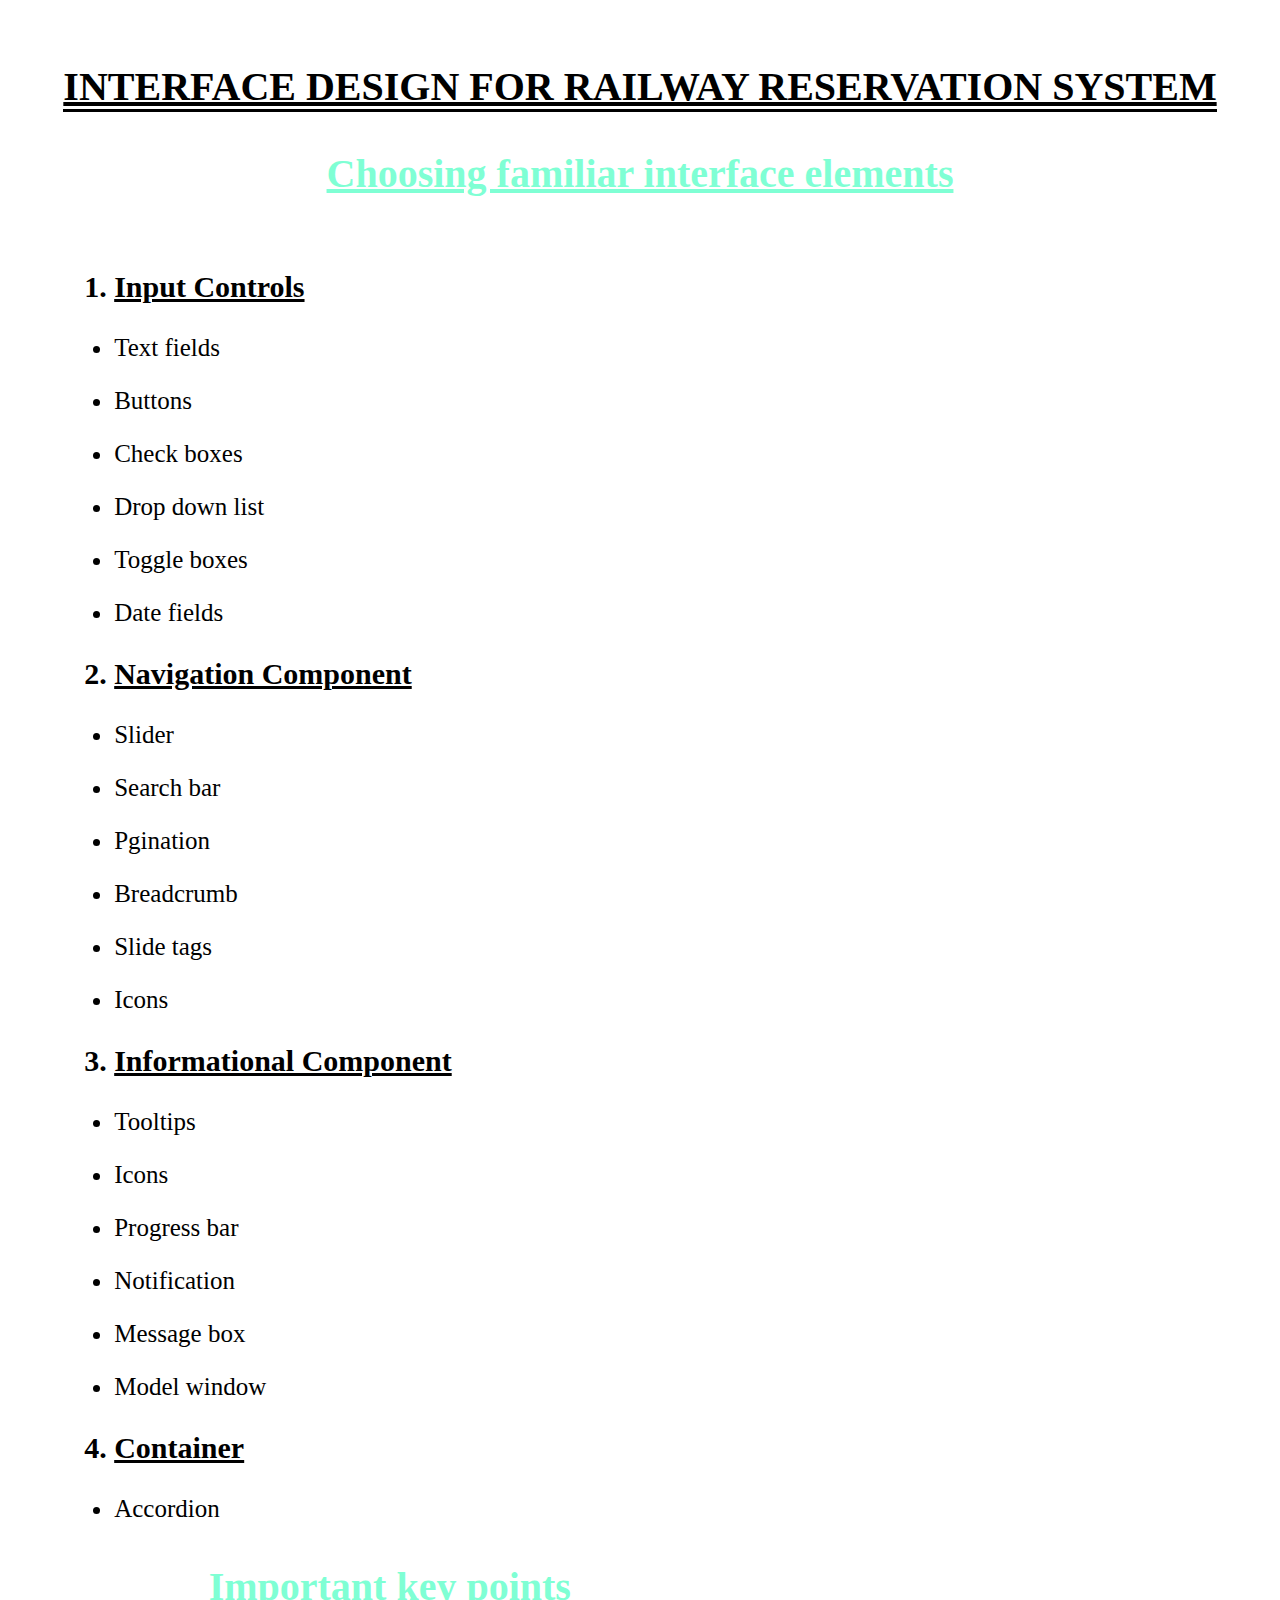
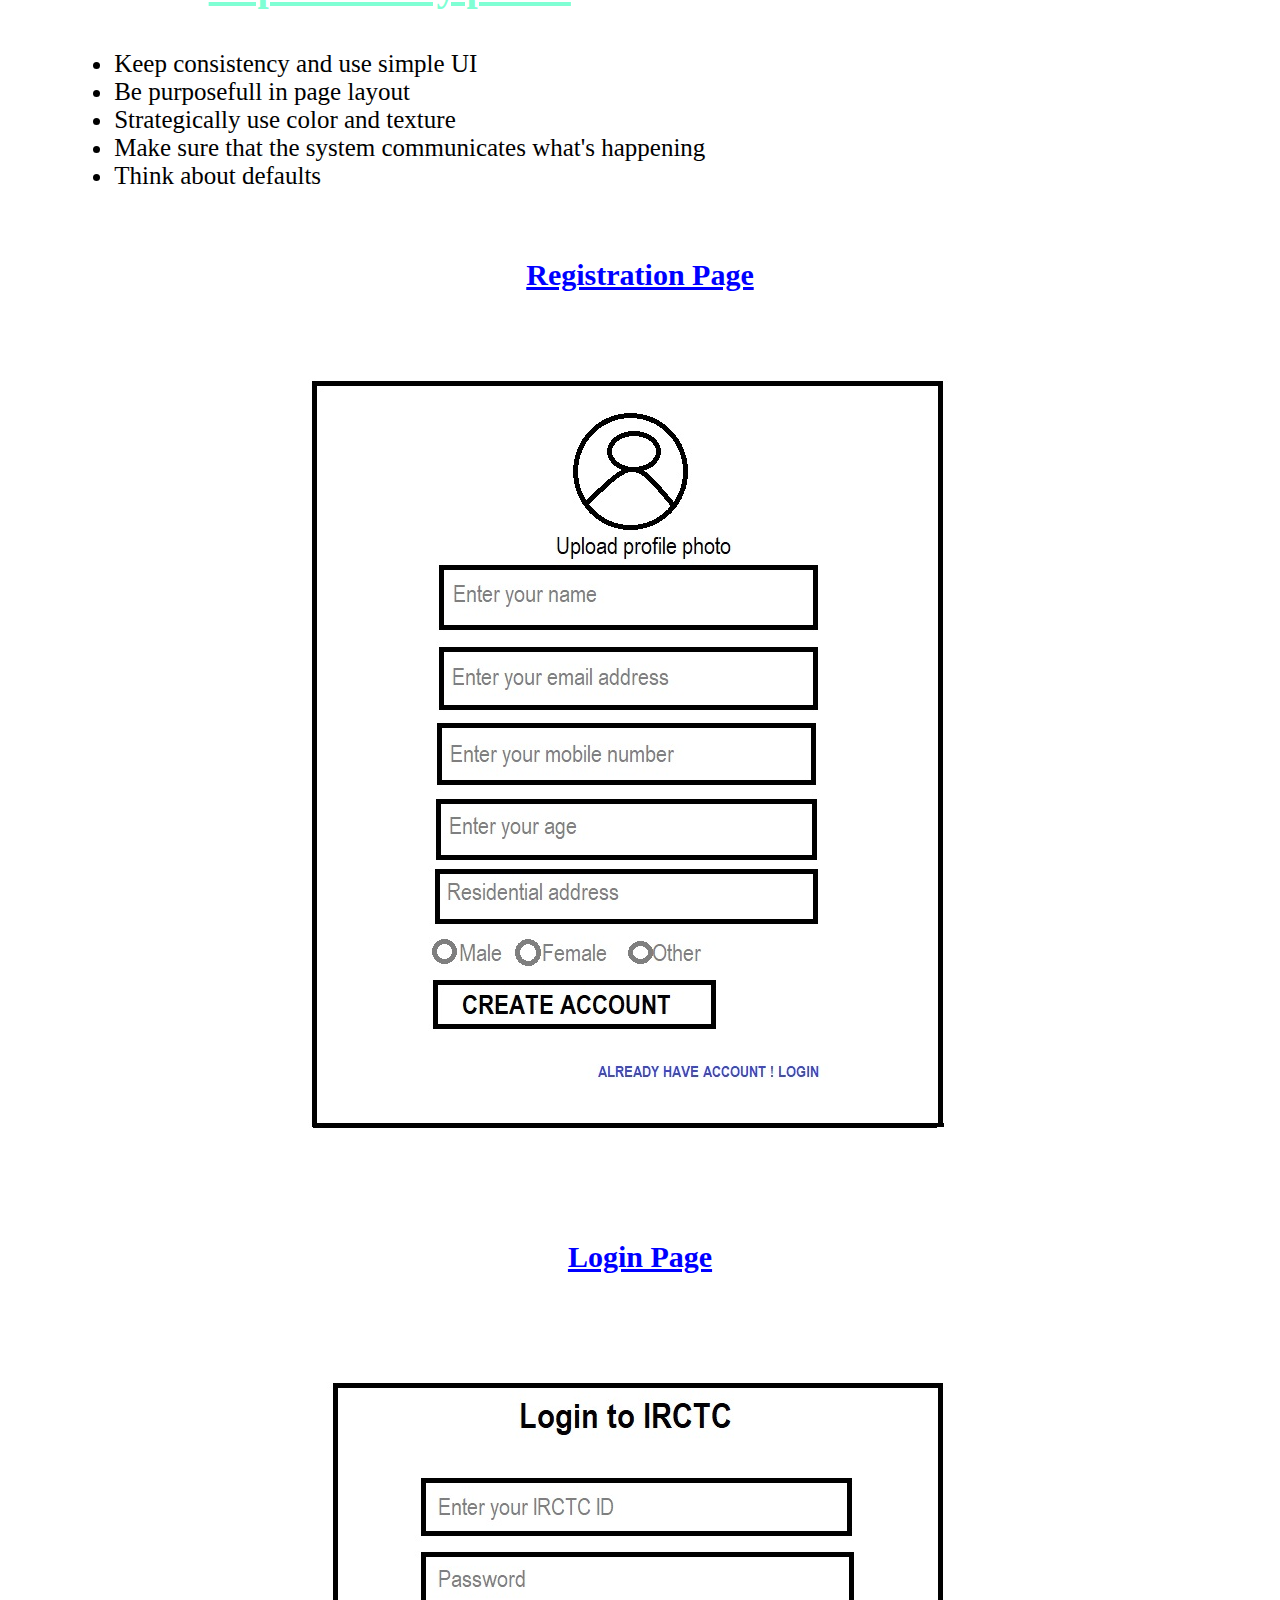
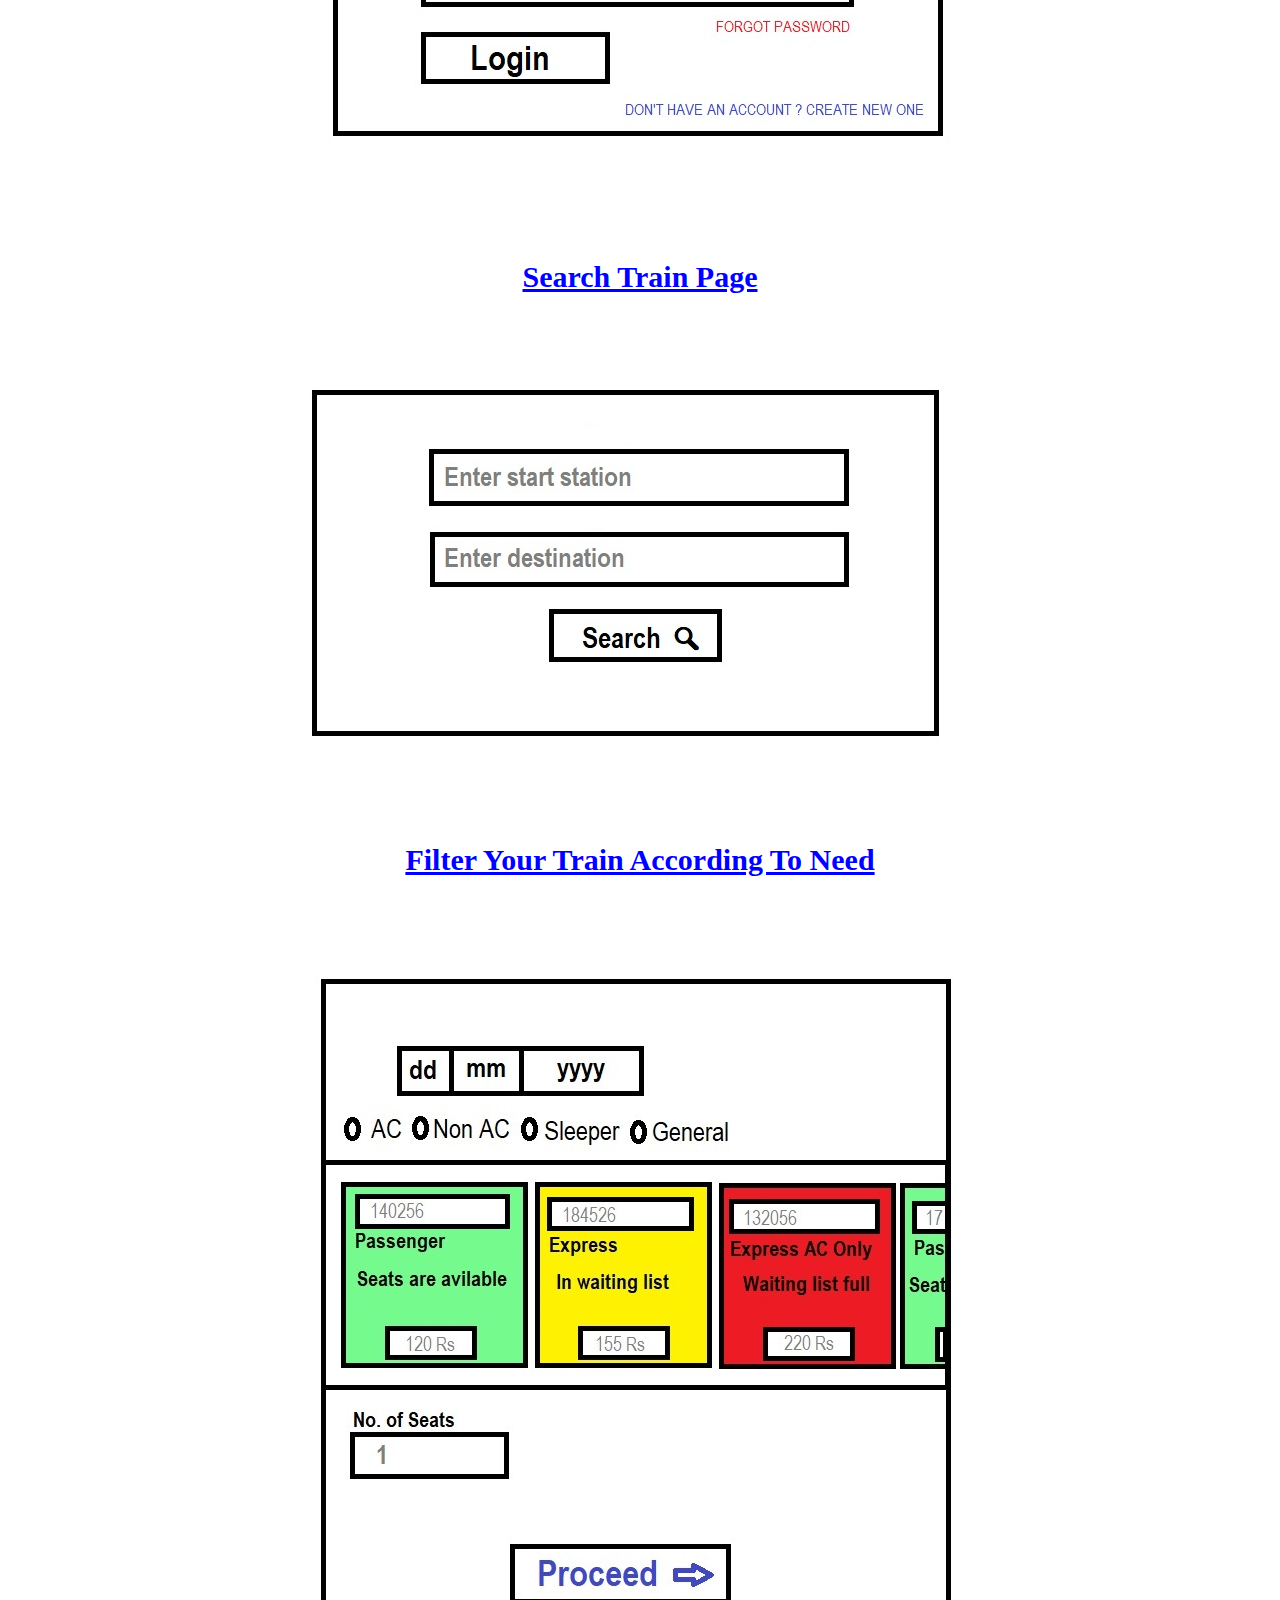
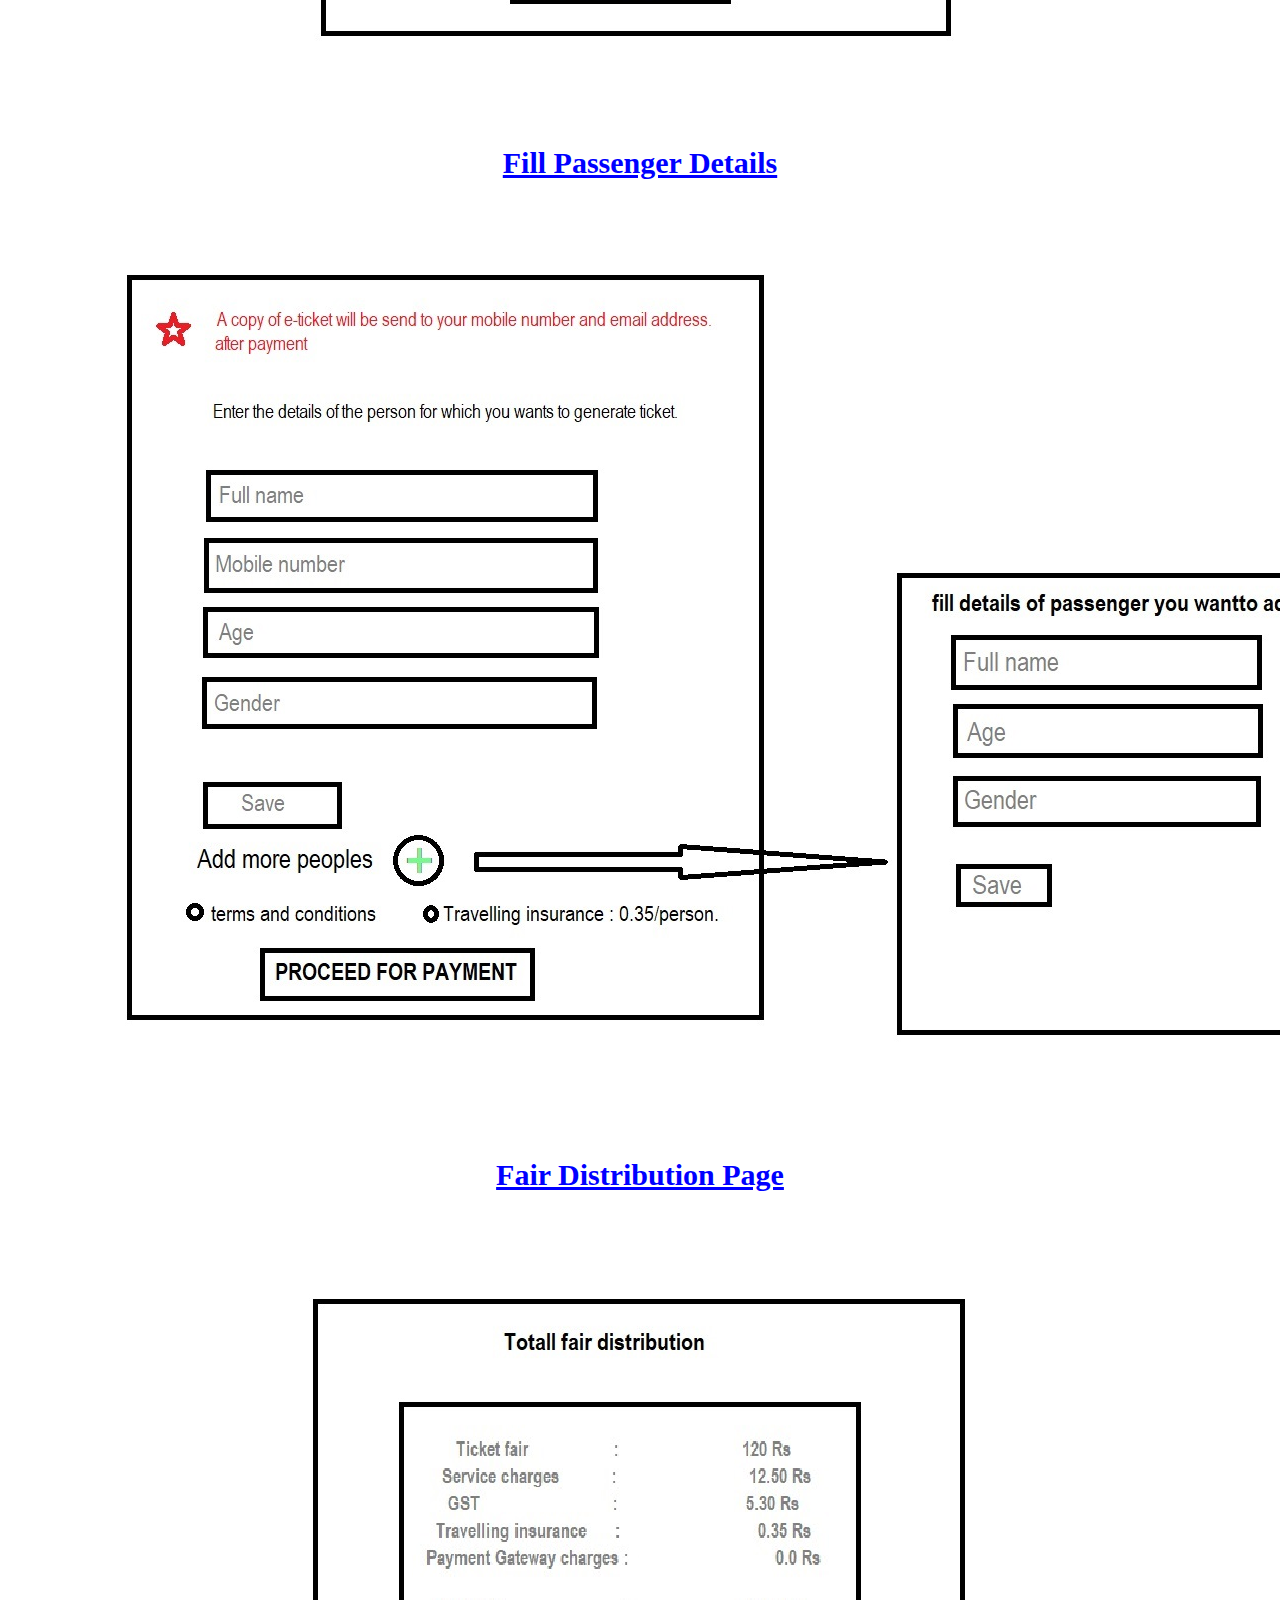
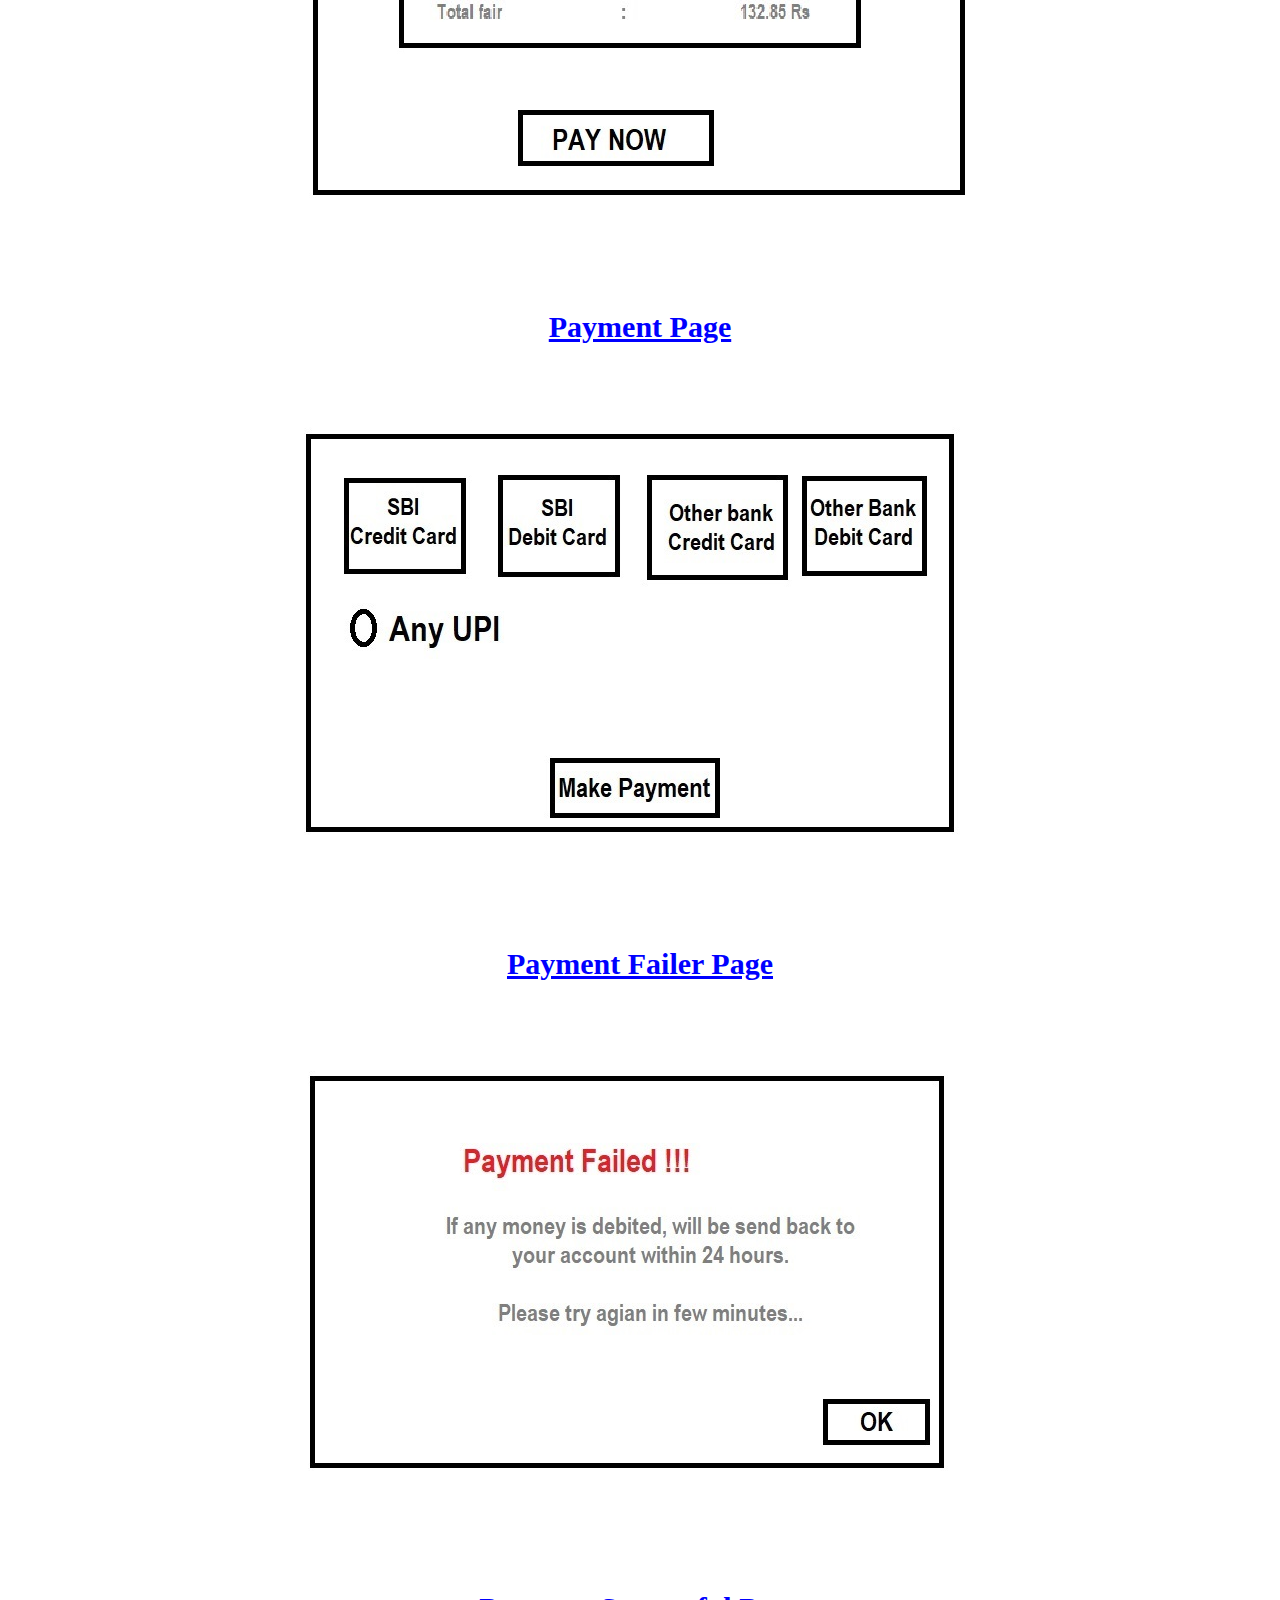
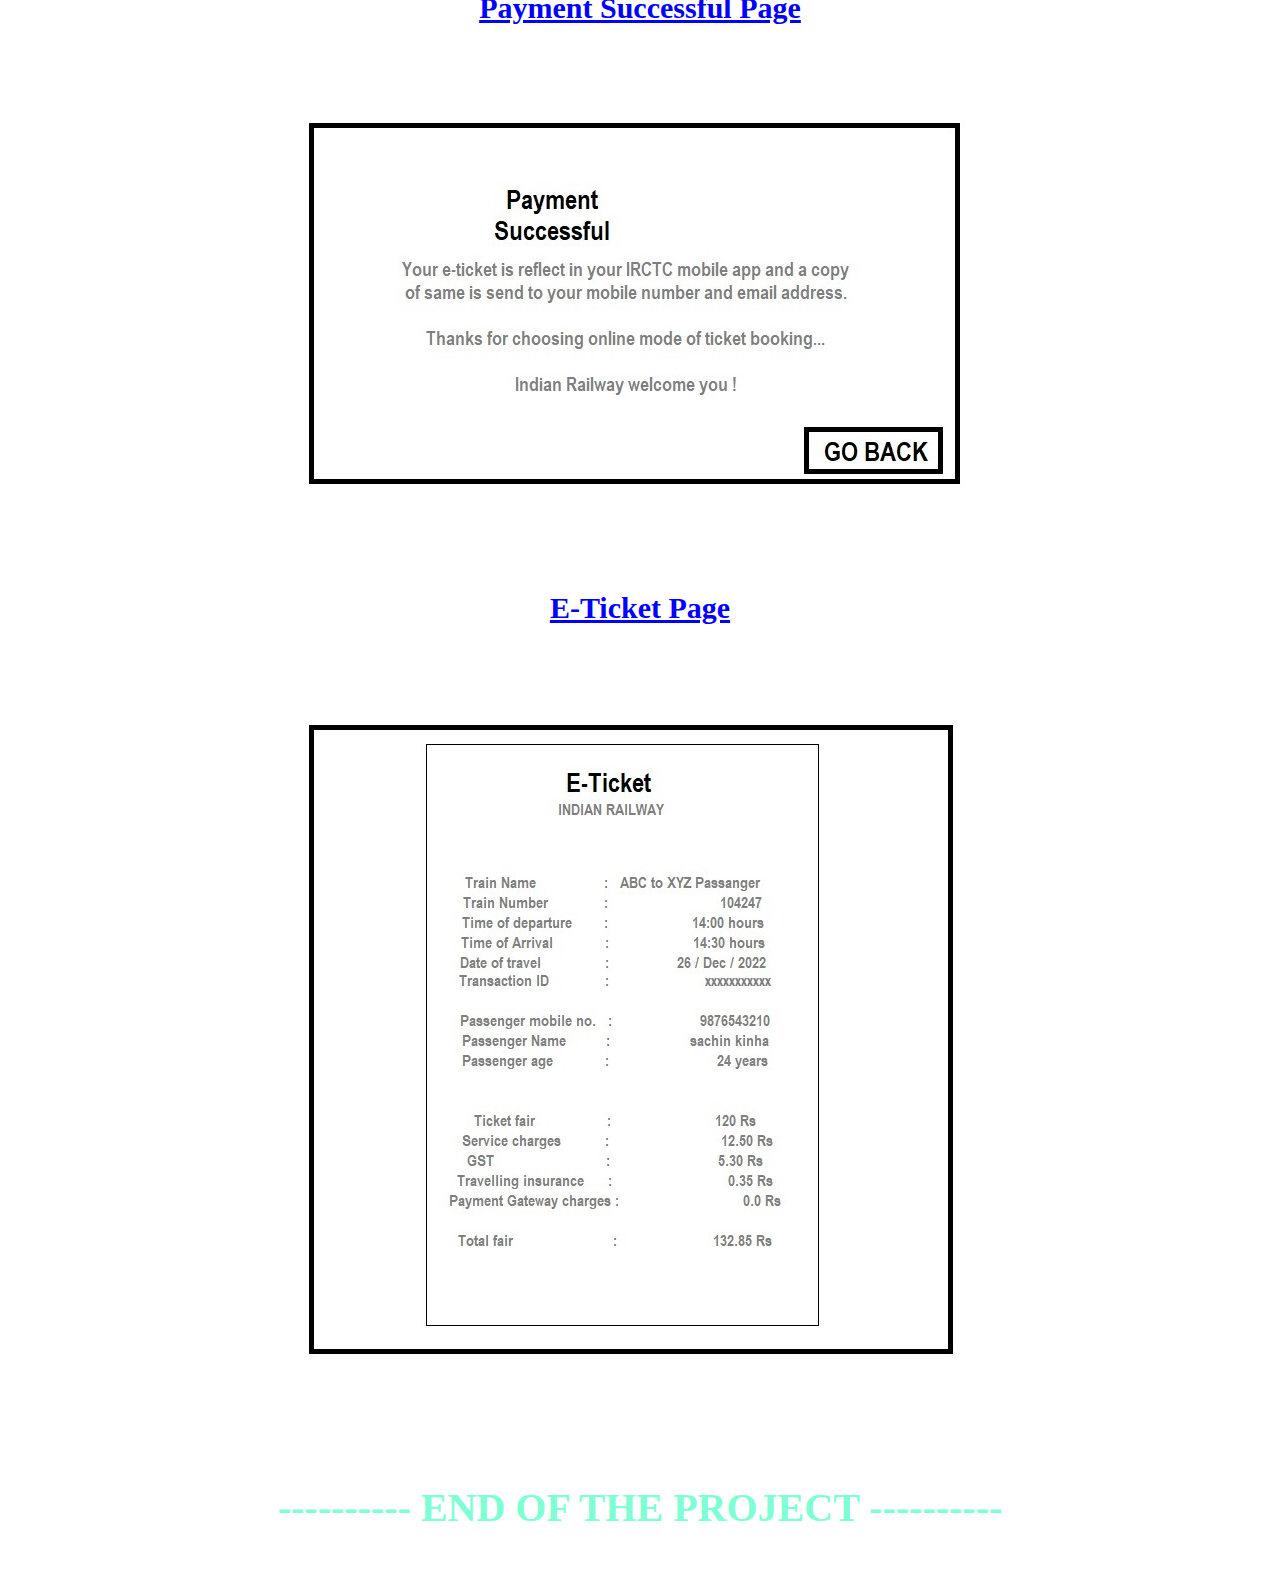
<file: index.html>
<!DOCTYPE html>
<html lang="en">

<head>
    <meta charset="UTF-8">
    <meta http-equiv="X-UA-Compatible" content="IE=edge">
    <meta name="viewport" content="width=device-width, initial-scale=1.0">
    <link rel="stylesheet" href="style.css">
    <title>User Interface Design</title>
</head>

<body>
    <h1><a>Interface Design For Railway Reservation System</a></h1>

    <div>
        <h3>Choosing familiar interface elements</h3>
        <table class="tb">
            <tr>
                <td>
                    <ol start="1">
                        <li>Input Controls</li>
                    </ol>
                    <ul>
                        <li>Text fields</li>
                    </ul>
                    <ul>
                        <li>Buttons</li>
                    </ul>
                    <ul>
                        <li>Check boxes</li>
                    </ul>
                    <ul>
                        <li>Drop down list</li>
                    </ul>
                    <ul>
                        <li>Toggle boxes</li>
                    </ul>
                    <ul>
                        <li>Date fields</li>
                    </ul>
                    <ol start="2">
                        <li>Navigation Component</li>
                    </ol>
                    <ul>
                        <li>Slider</li>
                    </ul>
                    <ul>
                        <li>Search bar</li>
                    </ul>
                    <ul>
                        <li>Pgination</li>
                    </ul>
                    <ul>
                        <li>Breadcrumb</li>
                    </ul>
                    <ul>
                        <li>Slide tags</li>
                    </ul>
                    <ul>
                        <li>Icons</li>
                    </ul>
                    <ol start="3">
                        <li>Informational Component</li>
                    </ol>
                    <ul>
                        <li>Tooltips</li>
                    </ul>
                    <ul>
                        <li>Icons</li>
                    </ul>
                    <ul>
                        <li>Progress bar</li>
                    </ul>
                    <ul>
                        <li>Notification</li>
                    </ul>
                    <ul>
                        <li>Message box</li>
                    </ul>
                    <ul>
                        <li>Model window</li>
                    </ul>
                    <ol start="4">
                        <li>Container</li>
                    </ol>
                    <ul>
                        <li>Accordion</li>
                    </ul>
                    <h3>Important key points</h3>
                    <ul>
                        <li>Keep consistency and use simple UI</li>
                        <li>Be purposefull in page layout</li>
                        <li>Strategically use color and texture</li>
                        <li>Make sure that the system communicates what's happening</li>
                        <li>Think about defaults</li>
                    </ul>
                </td>
            </tr>
        </table>
    </div>
    <div>
        <div class="imgBox">
            <h2>Registration Page</h2>
            <img src="registerPage.png" alt="">
        </div>
        <div class="imgBox">
            <h2>Login Page</h2>
            <img src="loginPage.png" alt="">
        </div>
        <div class="imgBox">
            <h2>Search Train Page</h2>
            <img src="searchPage.png" alt="">
        </div>
        <div class="imgBox">
            <h2>Filter Your Train According To Need</h2>
            <img src="fineTrainPage.png" alt="">
        </div>
        <div class="imgBox">
            <h2>Fill Passenger Details</h2>
            <img src="fillPassengerDetailPAge.png" alt="">
        </div>
        <div class="imgBox">
            <h2>Fair Distribution Page</h2>
            <img src="fairPage.png" alt="">
        </div>
        <div class="imgBox">
            <h2>Payment Page</h2>
            <img src="paymentPage.png" alt="">
        </div>
        <div class="imgBox">
            <h2>Payment Failer Page</h2>
            <img src="failerPage.png" alt="">
        </div>
        <div class="imgBox">
            <h2>Payment Successful Page</h2>
            <img src="successfulPage.png" alt="">
        </div>
        <div class="imgBox">
            <h2>E-Ticket Page</h2>
            <img src="e_ticketPage.png" alt="">
        </div>
        <h4>---------- END of the project ----------</h4>
    </div>
</body>

</html>
</file>
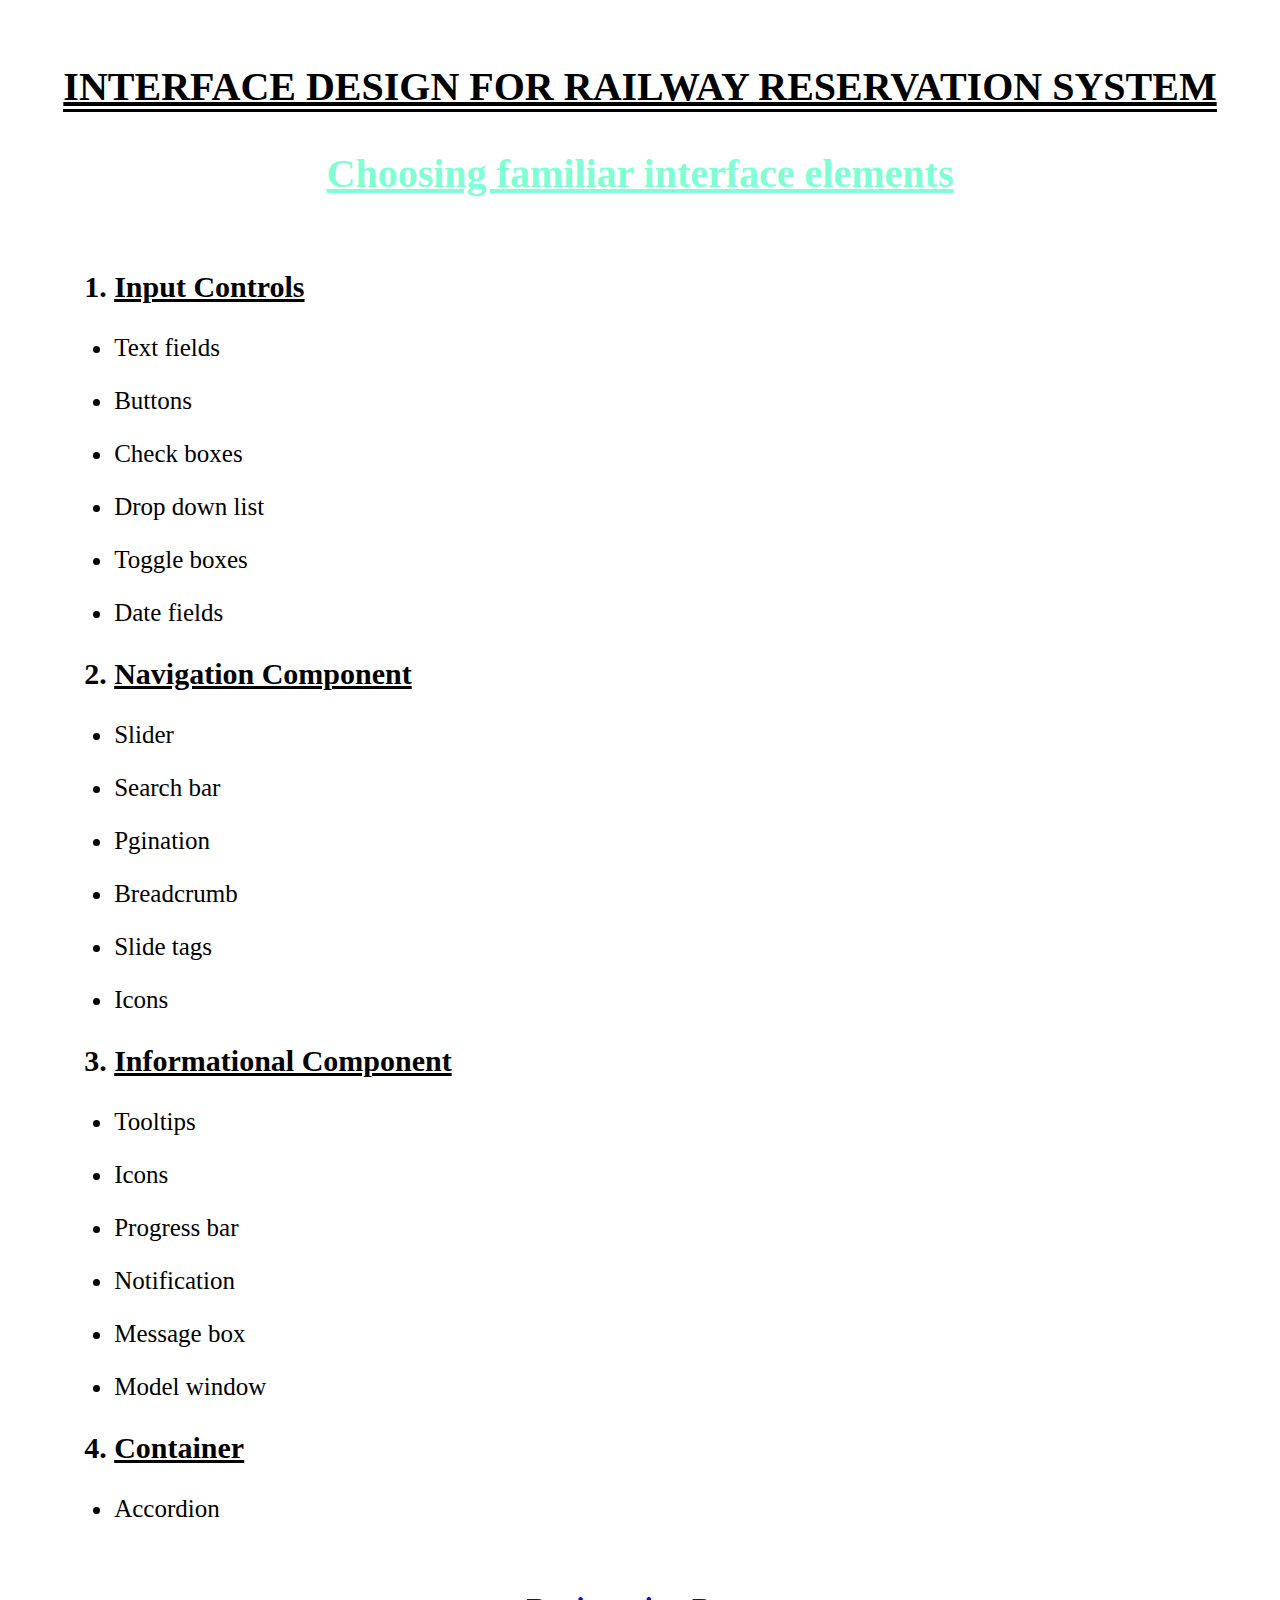
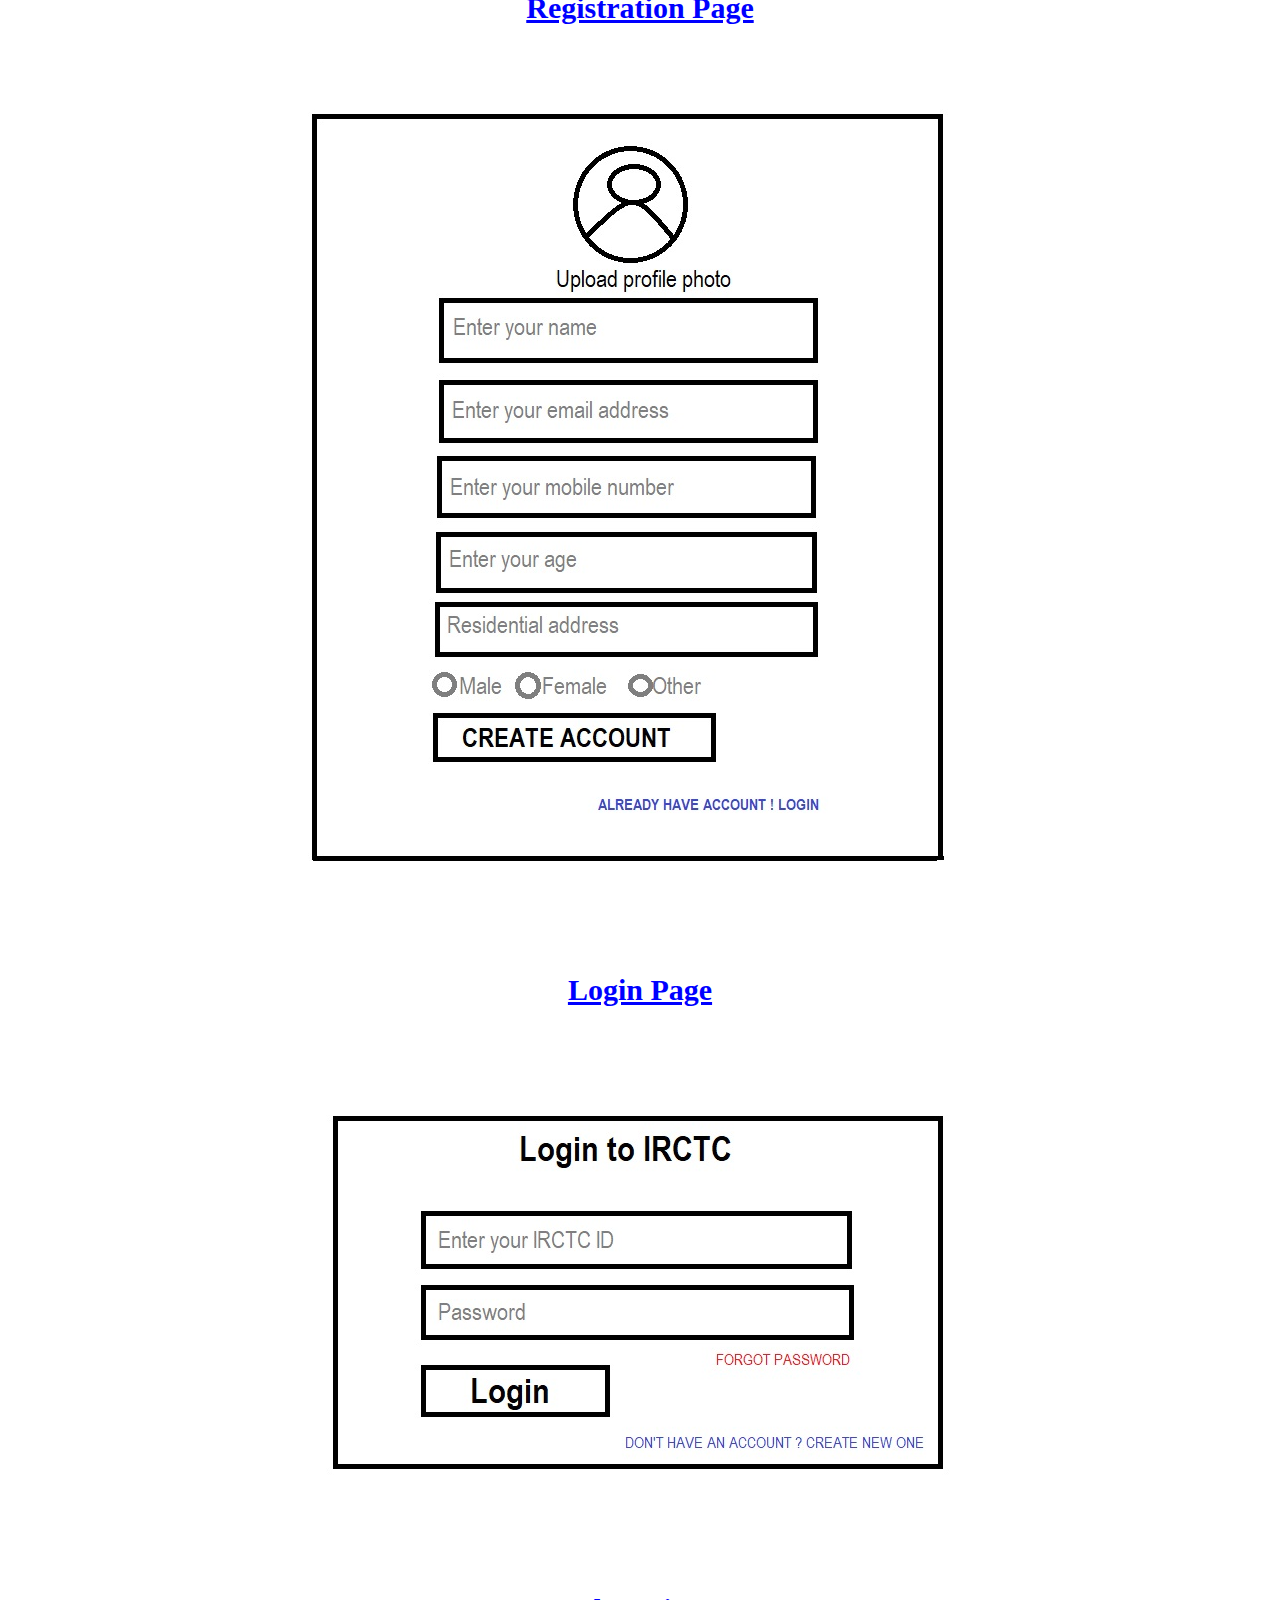
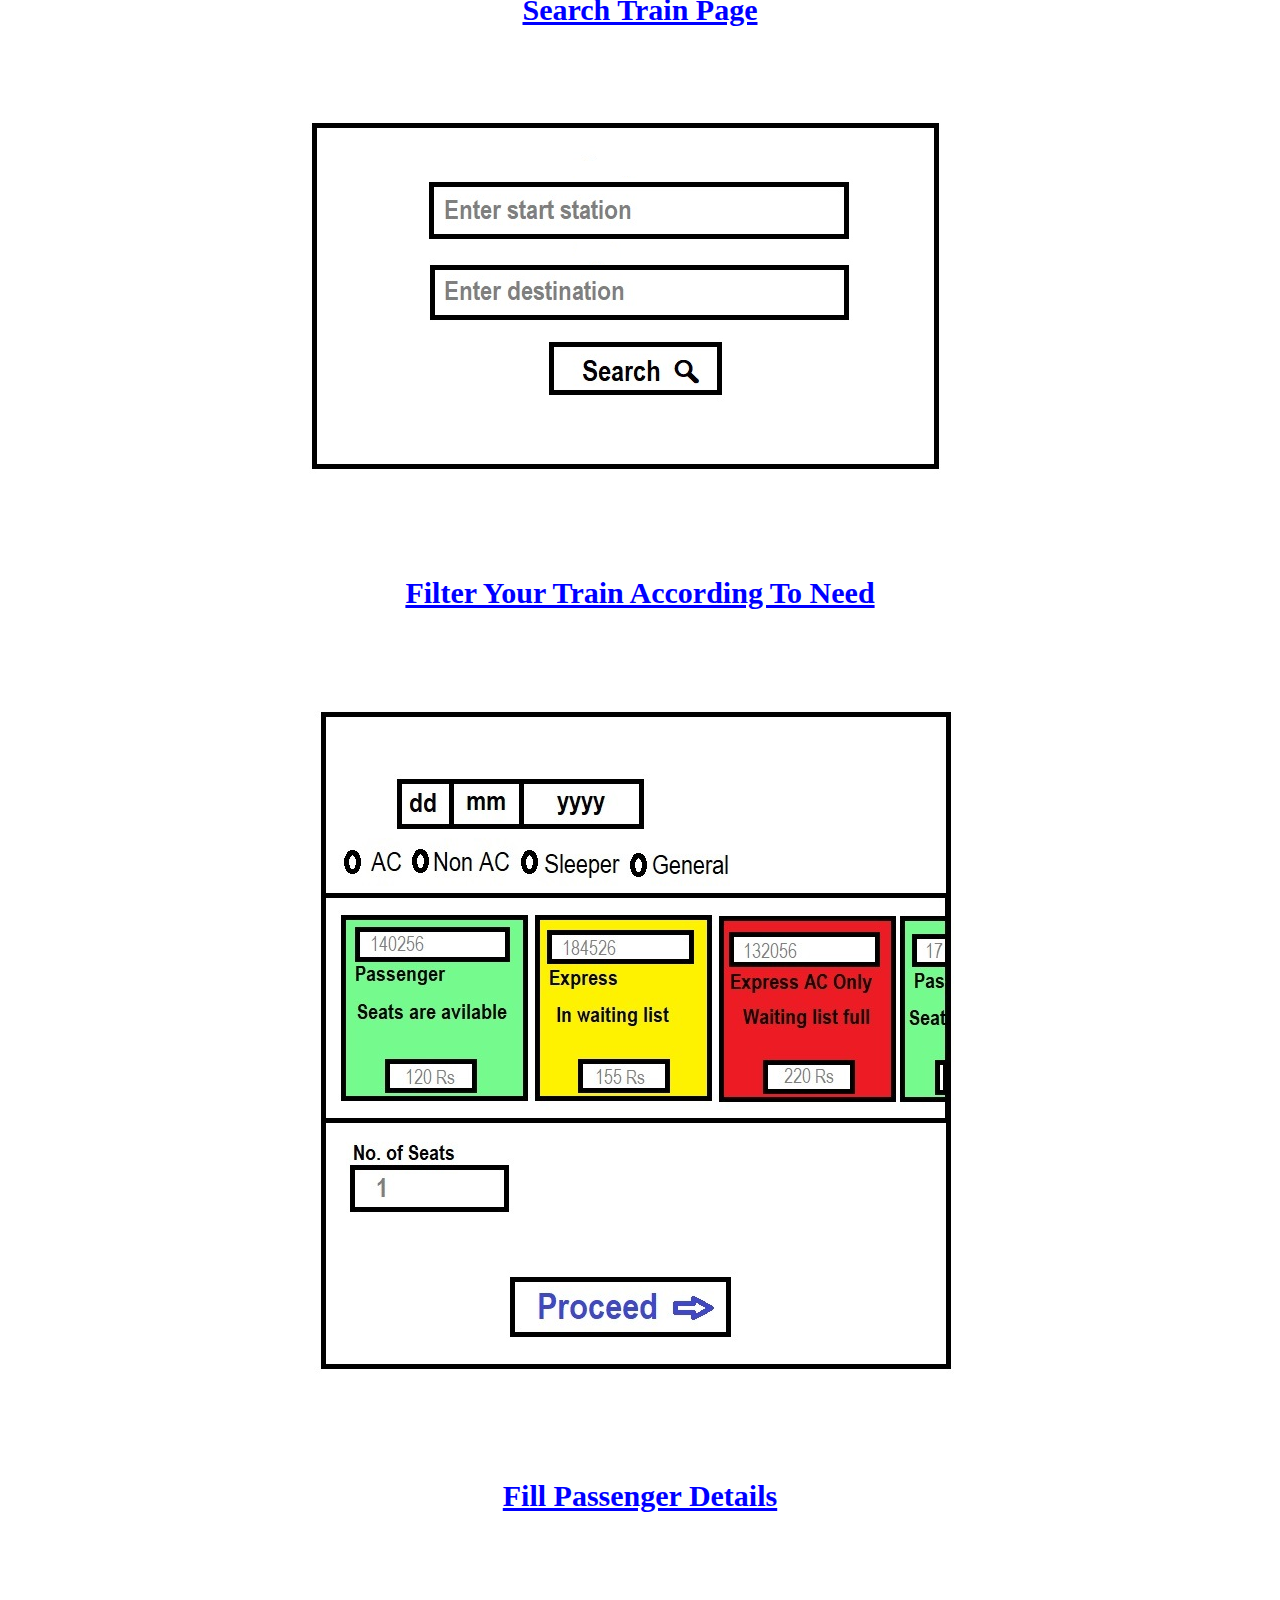
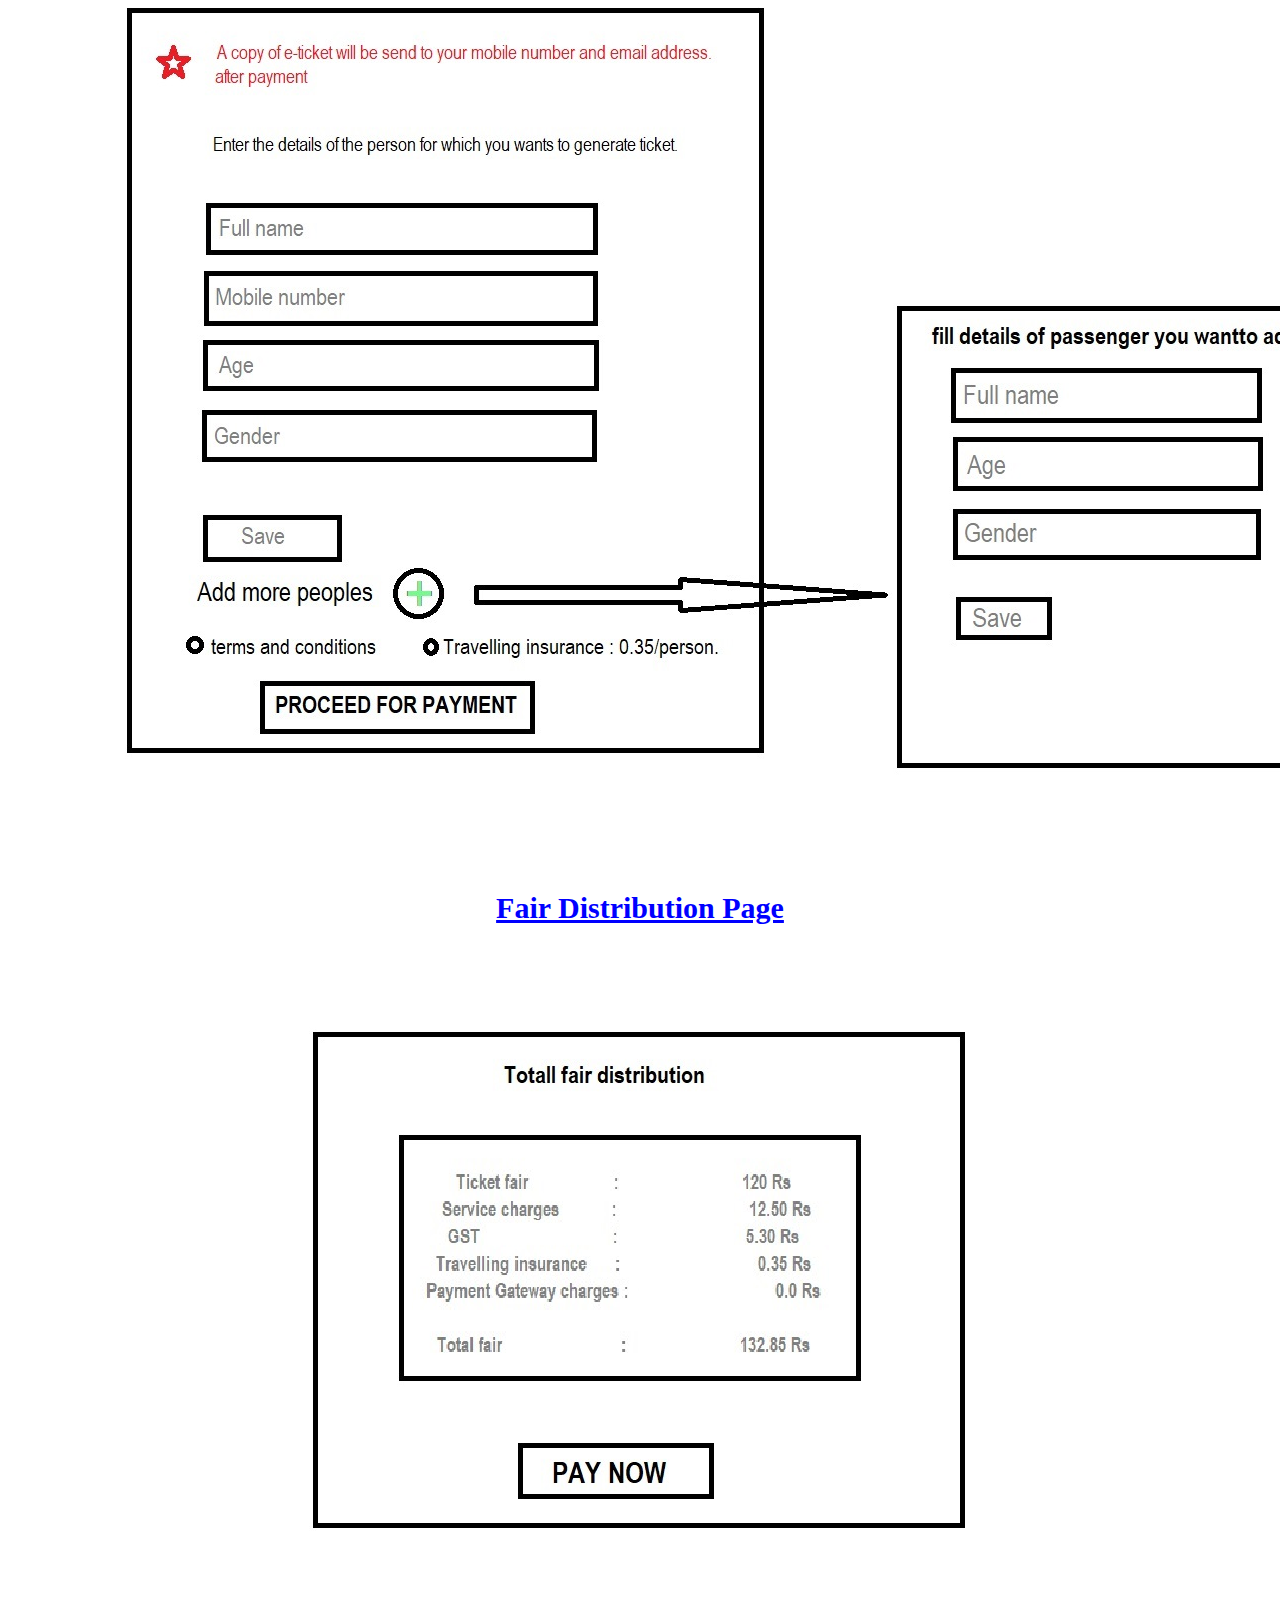
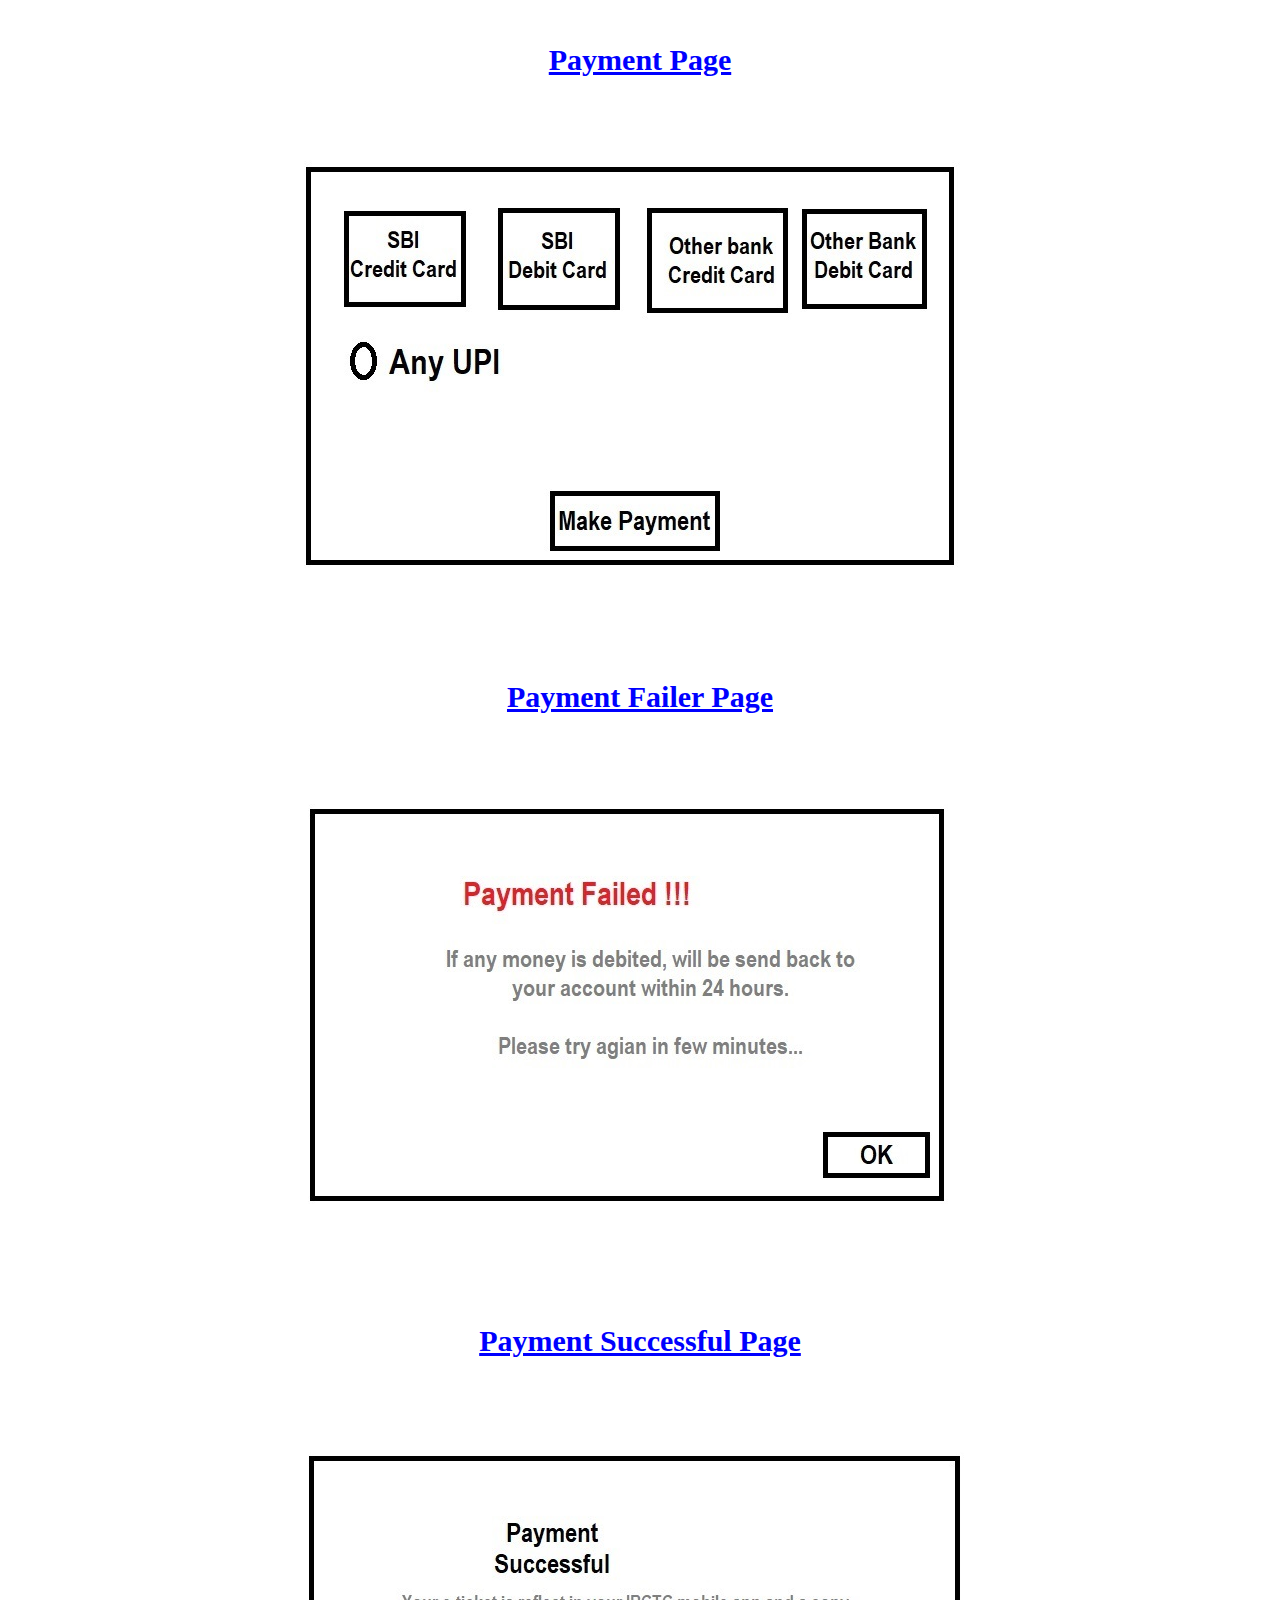
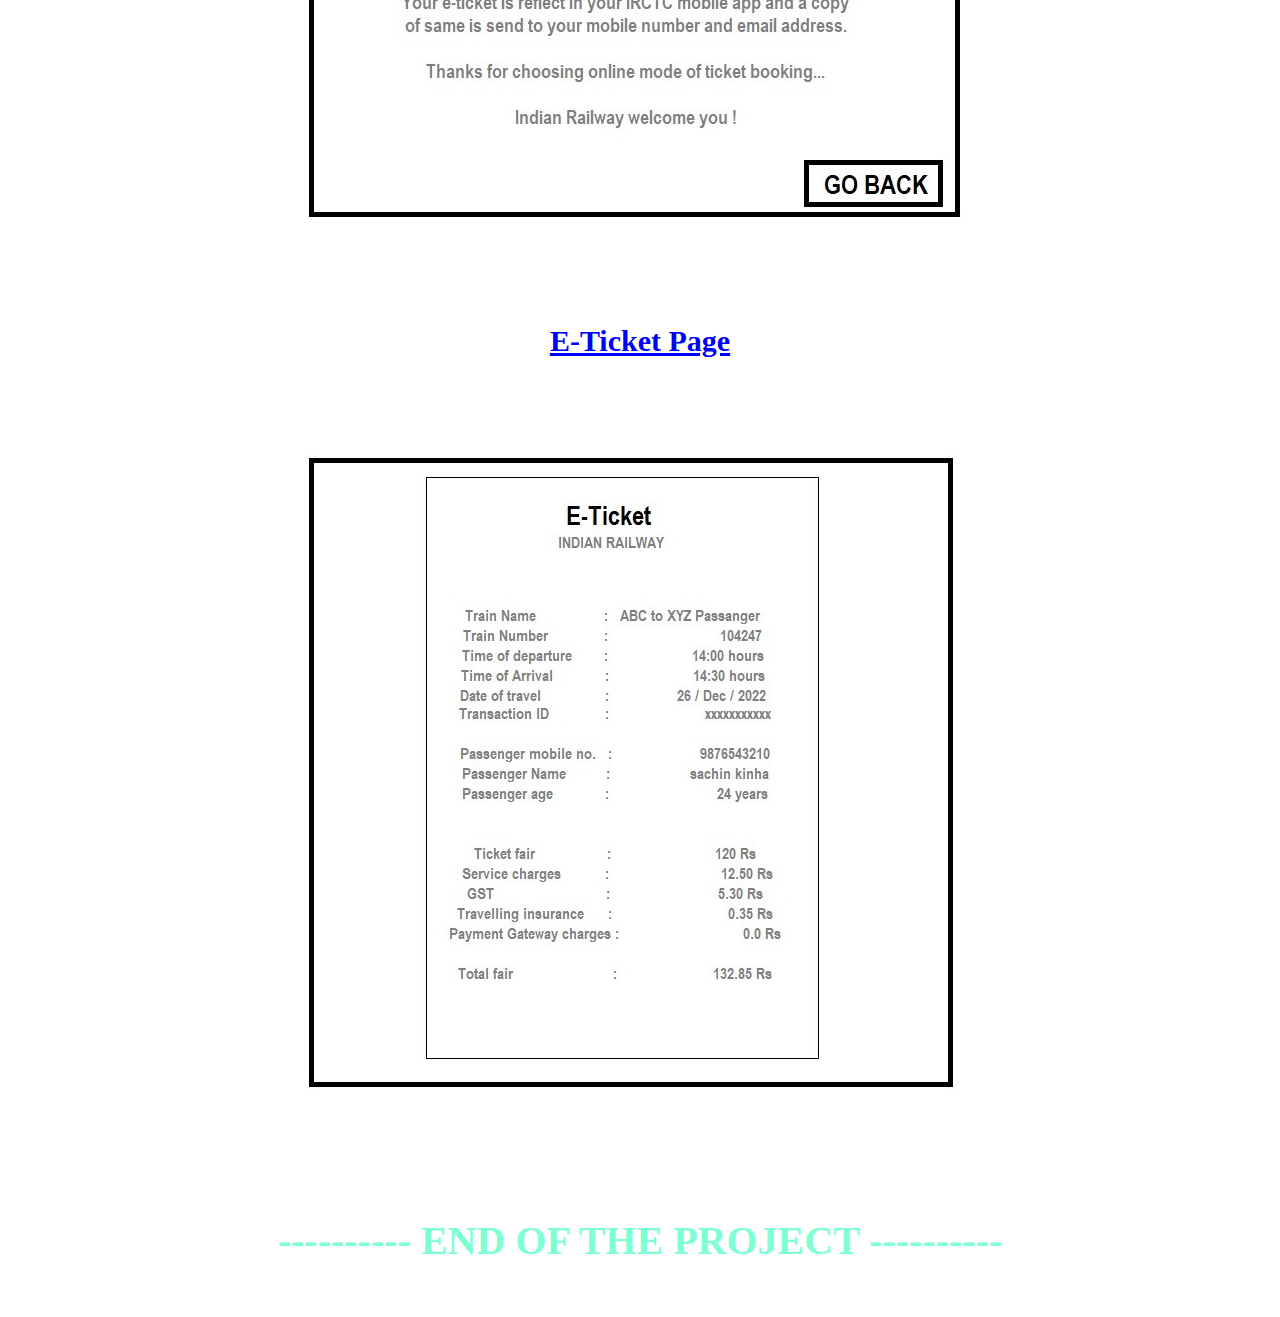
<file: ui.html>
<!DOCTYPE html>
<html lang="en">

<head>
    <meta charset="UTF-8">
    <meta http-equiv="X-UA-Compatible" content="IE=edge">
    <meta name="viewport" content="width=device-width, initial-scale=1.0">
    <link rel="stylesheet" href="style.css">
    <title>User Interface Design</title>
</head>

<body>
    <h1><a>Interface Design For Railway Reservation System</a></h1>

    <div>
        <h3>Choosing familiar interface elements</h3>
        <table class="tb">
            <tr>
                <td>
                    <ol start="1">
                        <li>Input Controls</li>
                    </ol>
                    <ul>
                        <li>Text fields</li>
                    </ul>
                    <ul>
                        <li>Buttons</li>
                    </ul>
                    <ul>
                        <li>Check boxes</li>
                    </ul>
                    <ul>
                        <li>Drop down list</li>
                    </ul>
                    <ul>
                        <li>Toggle boxes</li>
                    </ul>
                    <ul>
                        <li>Date fields</li>
                    </ul>
                    <ol start="2">
                        <li>Navigation Component</li>
                    </ol>
                    <ul>
                        <li>Slider</li>
                    </ul>
                    <ul>
                        <li>Search bar</li>
                    </ul>
                    <ul>
                        <li>Pgination</li>
                    </ul>
                    <ul>
                        <li>Breadcrumb</li>
                    </ul>
                    <ul>
                        <li>Slide tags</li>
                    </ul>
                    <ul>
                        <li>Icons</li>
                    </ul>
                    <ol start="3">
                        <li>Informational Component</li>
                    </ol>
                    <ul>
                        <li>Tooltips</li>
                    </ul>
                    <ul>
                        <li>Icons</li>
                    </ul>
                    <ul>
                        <li>Progress bar</li>
                    </ul>
                    <ul>
                        <li>Notification</li>
                    </ul>
                    <ul>
                        <li>Message box</li>
                    </ul>
                    <ul>
                        <li>Model window</li>
                    </ul>
                    <ol start="4">
                        <li>Container</li>
                    </ol>
                    <ul>
                        <li>Accordion</li>
                    </ul>
                </td>
            </tr>
        </table>
    </div>
    <div>
        <div class="imgBox">
            <h2>Registration Page</h2>
            <img src="registerPage.png" alt="">
        </div>
        <div class="imgBox">
            <h2>Login Page</h2>
            <img src="loginPage.png" alt="">
        </div>
        <div class="imgBox">
            <h2>Search Train Page</h2>
            <img src="searchPage.png" alt="">
        </div>
        <div class="imgBox">
            <h2>Filter Your Train According To Need</h2>
            <img src="fineTrainPage.png" alt="">
        </div>
        <div class="imgBox">
            <h2>Fill Passenger Details</h2>
            <img src="fillPassengerDetailPAge.png" alt="">
        </div>
        <div class="imgBox">
            <h2>Fair Distribution Page</h2>
            <img src="fairPage.png" alt="">
        </div>
        <div class="imgBox">
            <h2>Payment Page</h2>
            <img src="paymentPage.png" alt="">
        </div>
        <div class="imgBox">
            <h2>Payment Failer Page</h2>
            <img src="failerPage.png" alt="">
        </div>
        <div class="imgBox">
            <h2>Payment Successful Page</h2>
            <img src="successfulPage.png" alt="">
        </div>
        <div class="imgBox">
            <h2>E-Ticket Page</h2>
            <img src="e_ticketPage.png" alt="">
        </div>
        <h4>---------- END of the project ----------</h4>
    </div>
</body>

</html>
</file>
<file: style.css>
h1 {
    text-transform: uppercase;
    margin-top: 5%;
    text-align: center;
    text-decoration: underline;
    font-size: 40px;
}
h3{
    text-align: center;
    font-size: 40px;
    text-decoration: underline;
    color:aquamarine;
}
h4{
    text-align: center;
    font-size: 40px;
    text-transform: uppercase;
    color:aquamarine;
}
.tb{
    margin-left: 5%;
}
ol:hover {
    color: aquamarine;
    font-weight: 1000;
}
ul:hover {
    color: violet;
    font-weight: 900;
}
h2 {
    text-align: center;
    text-decoration: underline;
    font-weight: 800;
    font-size: 30px;
    margin-top: 40px;
    color: blue;
}
h2:hover{
    color:aquamarine;
}
a {
    border-bottom: 3px solid black;
}

table {
    font-size: 25px;
}

ol {
    font-size: 30px;
    font-weight: 600;
    text-decoration: underline;
}

.box {
    display: flex;
    flex-direction: row;
    /* margin-left: 5%; */
}
img {
    margin: auto;
    padding: 50px;
}
.imgBox {
    display: flex;
    flex-direction: column;
}
</file>
